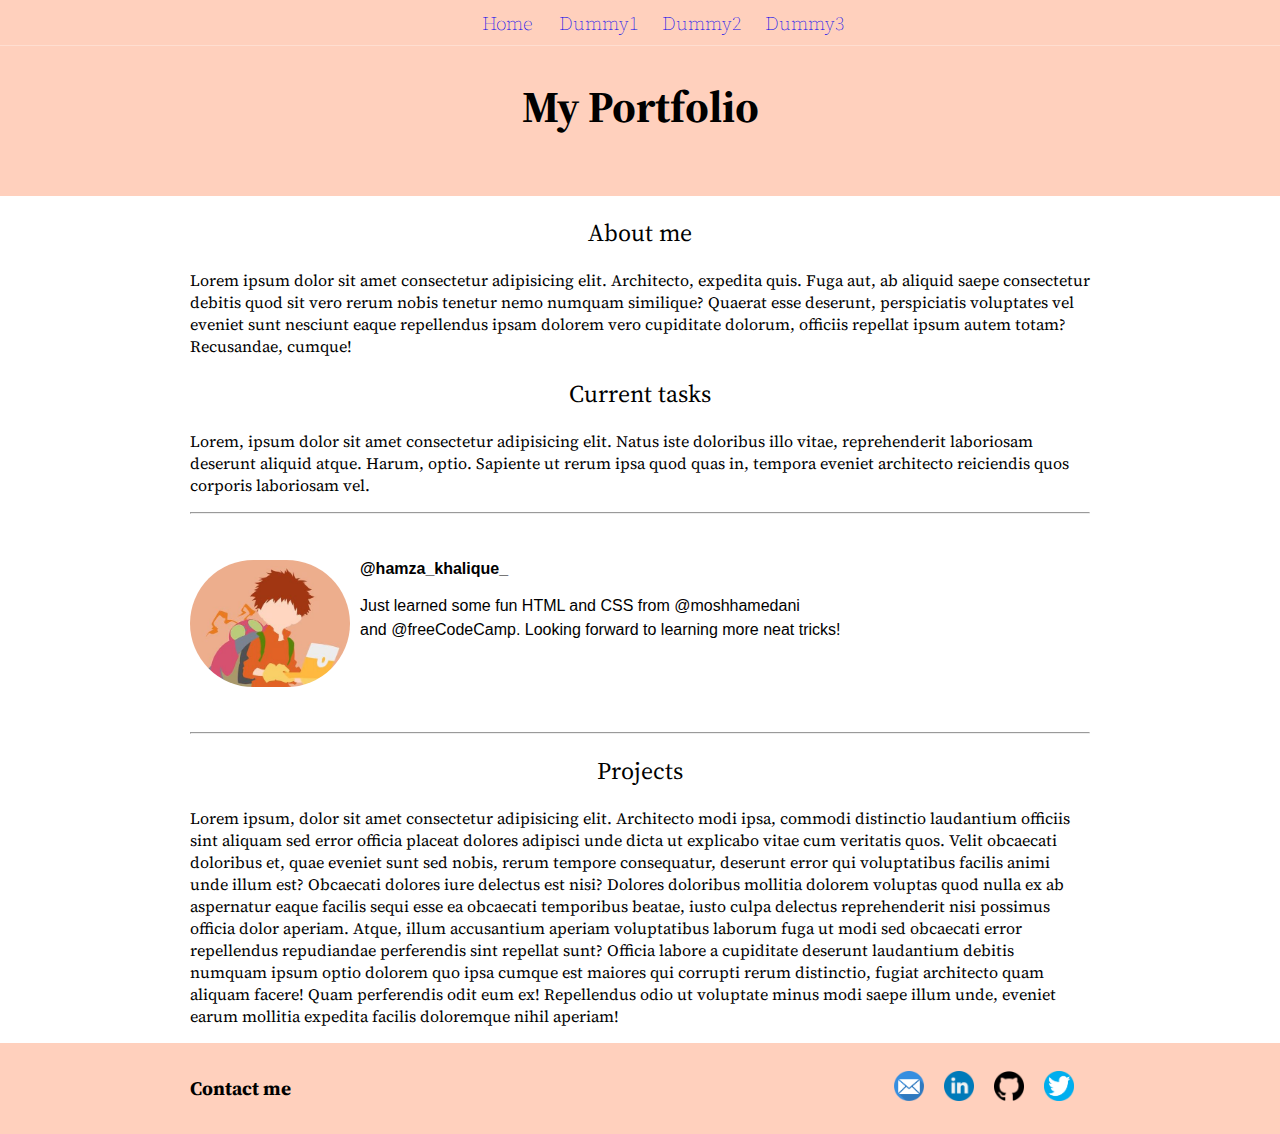
<file: my_first_website/index.html>
<!DOCTYPE html>
<html lang="en">
  <head>
    <meta charset="UTF-8" />
    <meta http-equiv="X-UA-Compatible" content="IE=edge" />
    <meta name="viewport" content="width=device-width, initial-scale=1.0" />
    <link rel="stylesheet" href="style.css">
    <title>Home</title>
  </head>
  <body>
    <header class="main-header">
      <nav class="nav main-nav">
        <ul>
            <a href="index.html"><li>Home</li></a>
            <a href="#"><li>Dummy1</li></a>
            <a href="#"><li>Dummy2</li></a>
            <a href="#"><li>Dummy3</li></a>
        </ul>
      </nav>
      <h1 class="website-name-header">My Portfolio</h1>
    </header>
    <section class="content-section container">
      <h2 class="section-header">About me</h2>
      <p>
        Lorem ipsum dolor sit amet consectetur adipisicing elit. Architecto,
        expedita quis. Fuga aut, ab aliquid saepe consectetur debitis quod sit
        vero rerum nobis tenetur nemo numquam similique? Quaerat esse deserunt,
        perspiciatis voluptates vel eveniet sunt nesciunt eaque repellendus
        ipsam dolorem vero cupiditate dolorum, officiis repellat ipsum autem
        totam? Recusandae, cumque!
      </p>
      <h2 class="section-header">Current tasks</h2>
      <p>
        Lorem, ipsum dolor sit amet consectetur adipisicing elit. Natus iste
        doloribus illo vitae, reprehenderit laboriosam deserunt aliquid atque.
        Harum, optio. Sapiente ut rerum ipsa quod quas in, tempora eveniet
        architecto reiciendis quos corporis laboriosam vel.
      </p>
      <hr />
      <br>
      <p>
        <img class="profile-pic" src="izzy.jpeg" alt="izzy pp" />
        <p class="username">
            @hamza_khalique_
        </p>
        <p class="tweet">
            Just learned some fun HTML and CSS from @moshhamedani <br />
            and @freeCodeCamp. Looking forward to learning more neat tricks! <br />
        </p>
      </p>
      <br><br><br>
      <hr>
      <h2 class="section-header">Projects</h2>
      <p>Lorem ipsum, dolor sit amet consectetur adipisicing elit. Architecto modi ipsa, commodi distinctio laudantium officiis sint aliquam sed error officia placeat dolores adipisci unde dicta ut explicabo vitae cum veritatis quos. Velit obcaecati doloribus et, quae eveniet sunt sed nobis, rerum tempore consequatur, deserunt error qui voluptatibus facilis animi unde illum est? Obcaecati dolores iure delectus est nisi? Dolores doloribus mollitia dolorem voluptas quod nulla ex ab aspernatur eaque facilis sequi esse ea obcaecati temporibus beatae, iusto culpa delectus reprehenderit nisi possimus officia dolor aperiam. Atque, illum accusantium aperiam voluptatibus laborum fuga ut modi sed obcaecati error repellendus repudiandae perferendis sint repellat sunt? Officia labore a cupiditate deserunt laudantium debitis numquam ipsum optio dolorem quo ipsa cumque est maiores qui corrupti rerum distinctio, fugiat architecto quam aliquam facere! Quam perferendis odit eum ex! Repellendus odio ut voluptate minus modi saepe illum unde, eveniet earum mollitia expedita facilis doloremque nihil aperiam!</p>
    </section>    
        <footer class="main-footer"> 
            <div class="container main-footer-container">
                <h3 class="website-name">Contact me</h3>
                <ul class="nav footer-nav">
                <li>
                    <a href="mailto:hamzakhalique@outlook.com" target="_blank" >
                        <img class = "footer-image" src="email.png" alt="email"/>
                </a>
                </li>
                <li>
                    <a href="https://www.linkedin.com/in/hamzakhalique/" target="_blank">
                        <img class = "footer-image" src="linkedin.png" alt="linkedin"
                    /></a>
                </li>
                <li>
                    <a href="https://github.com/hamzakhalique" target="_blank">
                        <img class = "footer-image" src="github.png" alt="github"/>
                    </a>
                </li>
                <li>
                    <a href="https://twitter.com/hamza_khalique_" target="_blank">
                        <img class="footer-image" src="twitter.png" alt="twitter">
                    </a>
                </li>
                </ul>
            </div>
        </footer> 
      </body>
</html>
</file>
<file: my_first_website/style.css>
@import url("https://fonts.googleapis.com/css2?family=Source+Serif+4:ital@1&display=swap");
@import url("https://fonts.googleapis.com/css2?family=Slabo+27px&display=swap");

* {
  box-sizing: border-box;
  font-family: "Source Serif 4", sans-serif;
}

html,
body {
  margin: 0;
  padding: 0;
}

.nav li {
  display: inline;
}

.nav ul {
  margin: 0;
}

.nav a {
  display: inline-block;
  padding: 0.5em;
  text-decoration: none;
}

.nav a:hover {
  background-color: rgba(255, 255, 255, 0.3);
}

.main-nav {
  text-align: center;
  font-size: 1.2em;
  font-weight: lighter;
  border-bottom: 1px solid rgba(255, 255, 255, 0.3);
}

.main-nav li {
  padding: 0 5%;
}

.website-name-header {
  text-align: center;
  font-size: 2.75em;
}

.website-name {
  text-align: center;
  font-size: 1.2em;
}

.main-footer {
  background-color: #ffd0bd;
  padding: 0.25em 0;
}

.main-footer-container {
  display: flex;
  align-items: center;
}

.main-footer-container ul {
  flex-grow: 1;
  text-align: end;
}

.footer-nav {
  padding: 0 0.5em;
}

.footer-nav img {
  width: 30px;
  height: 30px;
}

.profile-pic {
  width: 160px;
  border-radius: 80px;
  float: left;
  margin-right: 10px;
}
.username {
  font-weight: bold;
  font-family: Helvetica Neue, Helvetica, Arial, sans-serif;
}
.tweet {
  line-height: 1.5em;
  font-family: Helvetica Neue, Helvetica, Arial, sans-serif;
}
.main-header {
  background-color: #ffd0bd;
  padding-bottom: 30px;
}

.content-section {
  margin: 1em;
}

.container {
  max-width: 900px;
  margin: 0 auto;
}

.section-header {
  font-weight: normal;
  text-align: center;
  font-size: 1.5em;
}
</file>
